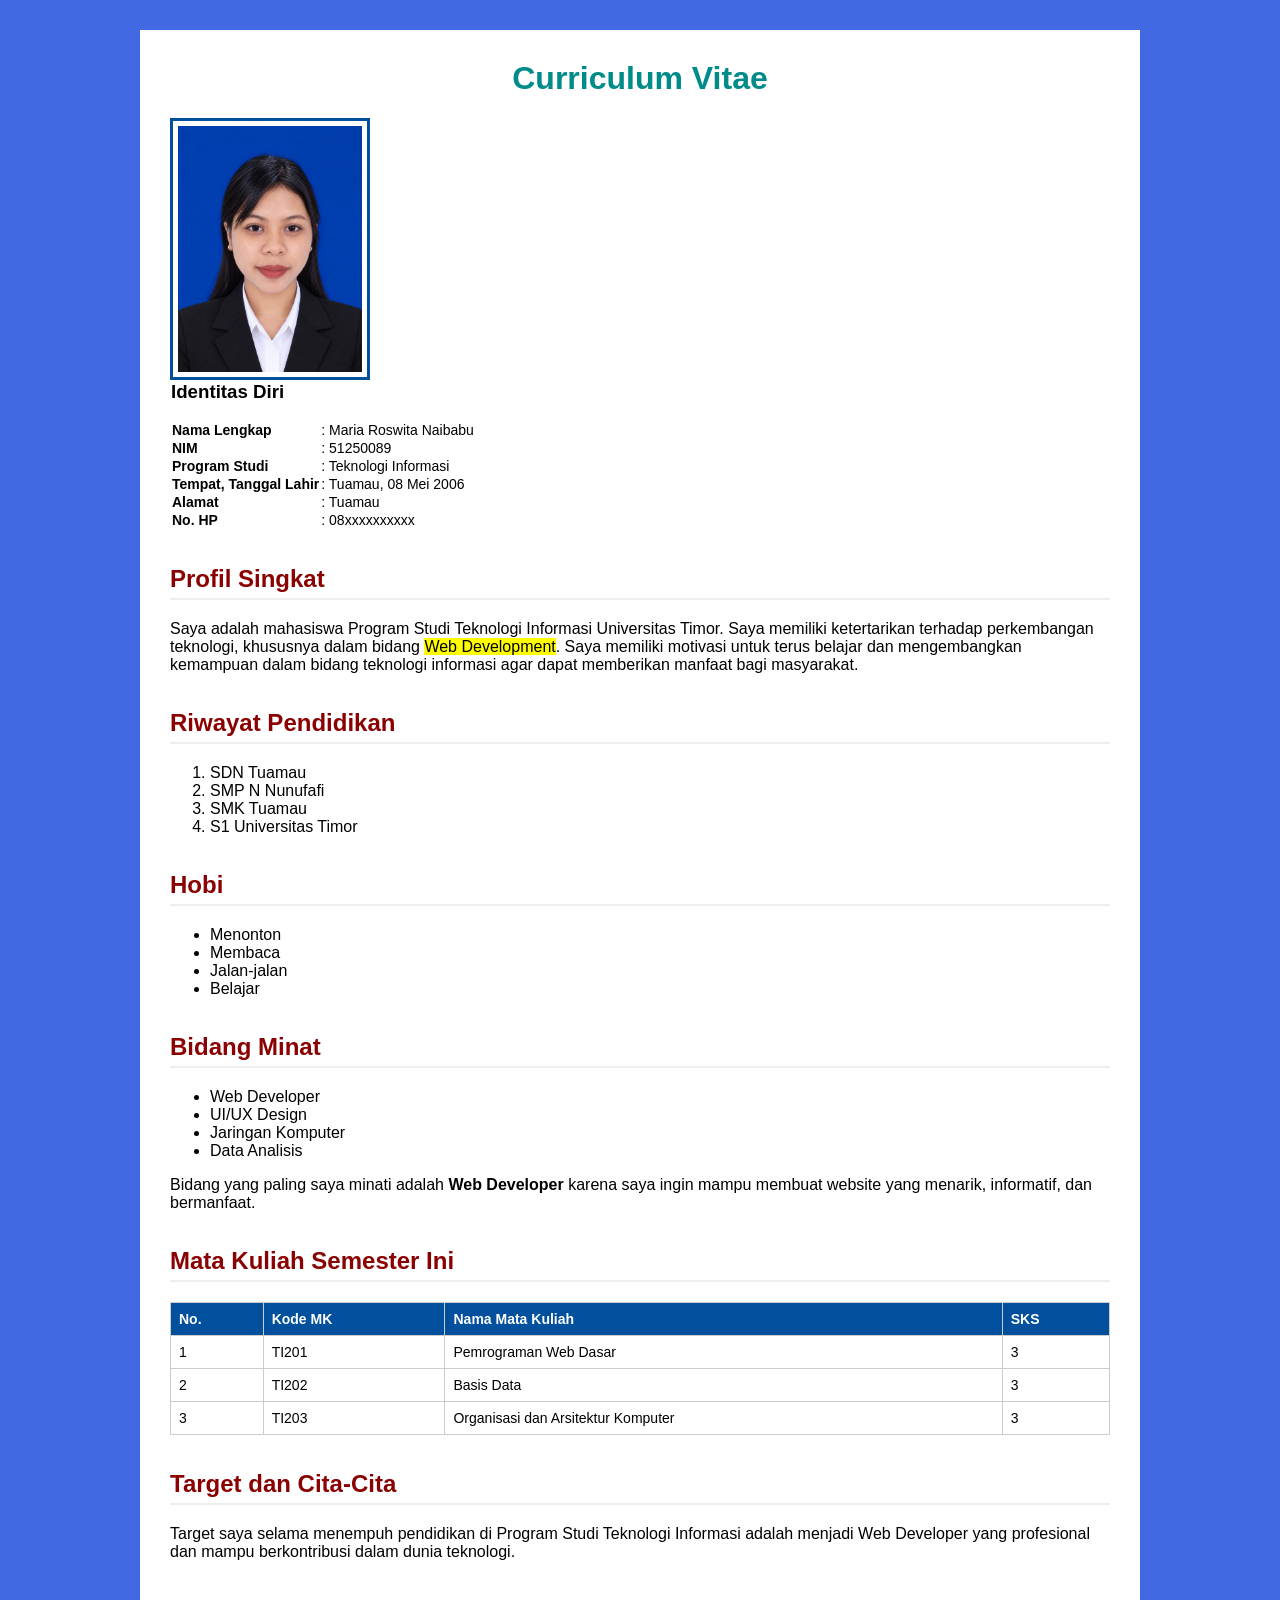
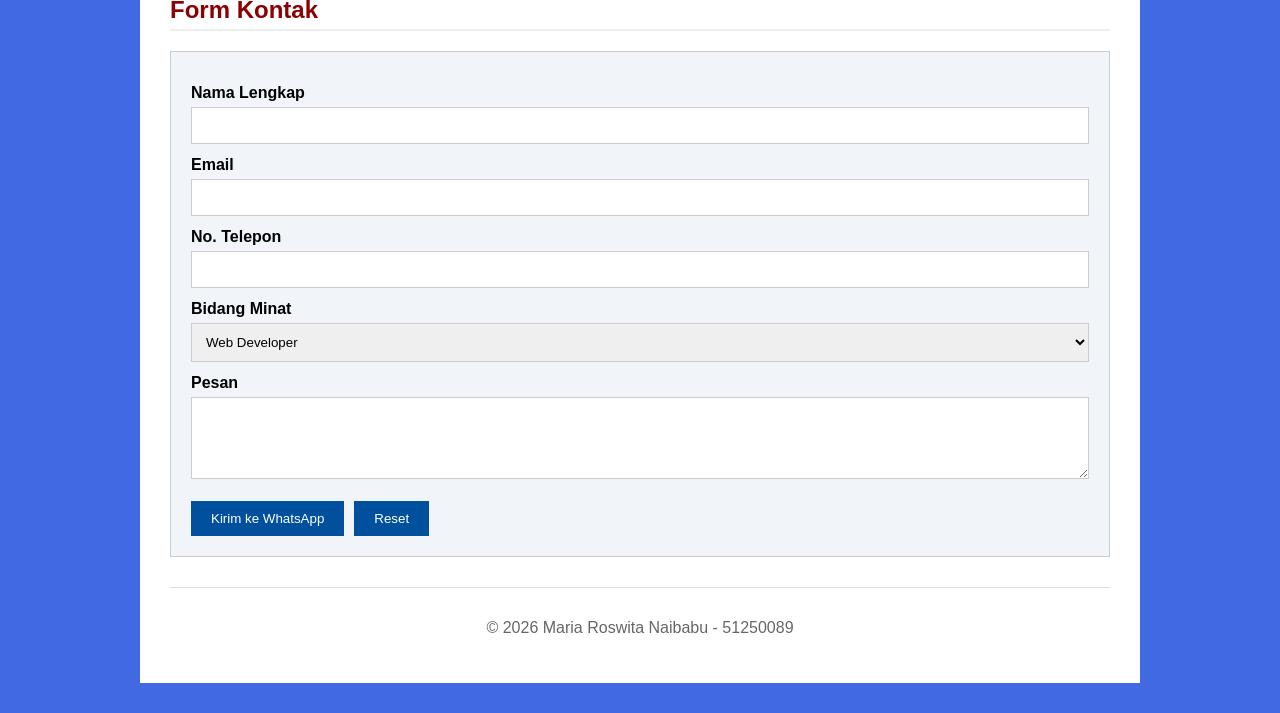
<file: index.html>
<!DOCTYPE html>
<html lang="id">
<head>
<meta charset="UTF-8">
<meta name="viewport" content="width=device-width, initial-scale=1.0">
<title>CV Maria Roswita Naibabu</title>
<style>
*{box-sizing:border-box}
body{background:royalblue;font-family:Arial,sans-serif;margin:0;padding:0}
.container{width:80%;max-width:1000px;margin:30px auto;padding:30px;background:#fff}
h1{color:darkcyan;text-align:center;margin-top:0}
h2{color:darkred;border-bottom:2px solid #eee;padding-bottom:5px;margin-top:35px}
table{border-collapse:collapse}
.identitas{width:100%;margin-bottom:20px}
.kolom-foto{vertical-align:top;padding-right:30px;width:250px}
.foto-profil{width:200px;border:3px solid #00509e;padding:5px;display:block}
.tabel-identitas{font-size:14px}
.tabel-matkul{width:100%;margin-top:10px}
.tabel-matkul th, .tabel-matkul td{border:1px solid #ccc;padding:8px;text-align:left;font-size:14px}
.tabel-matkul th{background:#00509e;color:#fff}
form{background:#f1f5f9;padding:20px;margin-top:20px;border:1px solid #ccc}
label{display:block;font-weight:bold;margin:12px 0 5px}
input,select,textarea{width:100%;padding:10px;border:1px solid #ccc}
button{background:#00509e;color:#fff;padding:10px 20px;border:none;margin-right:10px;cursor:pointer}
button:hover{background:#003366}
.footer{text-align:center;color:#666;margin-top:30px;border-top:1px solid #ddd;padding-top:15px}
@media(max-width:768px){
.container{width:94%;margin:10px auto;padding:15px}
.identitas,.identitas tbody,.identitas tr,.identitas td{display:block;width:100%}
.kolom-foto{width:100%;padding:0;text-align:center;margin-bottom:20px}
.foto-profil{width:160px;margin:0 auto}
button{width:100%;margin-bottom:10px}
}
</style>
</head>
<body>
<div class="container">
<h1>Curriculum Vitae</h1>
<table class="identitas">
<tr>
<img src="image/foto%20profil.jpg" class="foto-profil" alt="Foto Profil">
<td>
<h3 style="margin-top:0">Identitas Diri</h3>
<table class="tabel-identitas">
<tr><td><b>Nama Lengkap</b></td><td>: Maria Roswita Naibabu</td></tr>
<tr><td><b>NIM</b></td><td>: 51250089</td></tr>
<tr><td><b>Program Studi</b></td><td>: Teknologi Informasi</td></tr>
<tr><td><b>Tempat, Tanggal Lahir</b></td><td>: Tuamau, 08 Mei 2006</td></tr>
<tr><td><b>Alamat</b></td><td>: Tuamau</td></tr>
<tr><td><b>No. HP</b></td><td>: 08xxxxxxxxxx</td></tr>
</table>
</td>
</tr>
</table>
<h2>Profil Singkat</h2>
<p>Saya adalah mahasiswa Program Studi Teknologi Informasi Universitas Timor. Saya memiliki ketertarikan terhadap perkembangan teknologi, khususnya dalam bidang <mark>Web Development</mark>. Saya memiliki motivasi untuk terus belajar dan mengembangkan kemampuan dalam bidang teknologi informasi agar dapat memberikan manfaat bagi masyarakat.</p>
<h2>Riwayat Pendidikan</h2>
<ol><li>SDN Tuamau</li><li>SMP N Nunufafi</li><li>SMK Tuamau</li><li>S1 Universitas Timor</li></ol>
<h2>Hobi</h2>
<ul><li>Menonton</li><li>Membaca</li><li>Jalan-jalan</li><li>Belajar</li></ul>
<h2>Bidang Minat</h2>
<ul><li>Web Developer</li><li>UI/UX Design</li><li>Jaringan Komputer</li><li>Data Analisis</li></ul>
<p>Bidang yang paling saya minati adalah <b>Web Developer</b> karena saya ingin mampu membuat website yang menarik, informatif, dan bermanfaat.</p>
<h2>Mata Kuliah Semester Ini</h2>
<table class="tabel-matkul">
<tr><th>No.</th><th>Kode MK</th><th>Nama Mata Kuliah</th><th>SKS</th></tr>
<tr><td>1</td><td>TI201</td><td>Pemrograman Web Dasar</td><td>3</td></tr>
<tr><td>2</td><td>TI202</td><td>Basis Data</td><td>3</td></tr>
<tr><td>3</td><td>TI203</td><td>Organisasi dan Arsitektur Komputer</td><td>3</td></tr>
</table>
<h2>Target dan Cita-Cita</h2>
<p>Target saya selama menempuh pendidikan di Program Studi Teknologi Informasi adalah menjadi Web Developer yang profesional dan mampu berkontribusi dalam dunia teknologi.</p>
<h2>Form Kontak</h2>
<form id="formKontak">
<label>Nama Lengkap</label><input type="text" id="nama" required>
<label>Email</label><input type="email" id="e-mail" required>
<label>No. Telepon</label><input type="tel" id="telepon">
<label>Bidang Minat</label><select id="minat"><option>Web Developer</option><option>UI/UX Design</option><option>Jaringan Komputer</option><option>Data Analisis</option></select>
<label>Pesan</label><textarea id="pesan" rows="4" required></textarea>
<br><br>
<button type="submit">Kirim ke WhatsApp</button><button type="reset">Reset</button>
</form>
<div class="footer"><p>&copy; 2026 Maria Roswita Naibabu - 51250089</p></div>
</div>
<script>
const form=document.getElementById("formKontak");
form.addEventListener("submit",function(e){
e.preventDefault();
const nomorWA="6281339181944";
const nama=document.getElementById("nama").value;
const email=document.getElementById("e-mail").value;
const telepon=document.getElementById("telepon").value;
const minat=document.getElementById("minat").value;
const pesan=document.getElementById("pesan").value;
if(nama===""||pesan===""){alert("Nama dan Pesan wajib diisi!");return;}
const isi=`Halo, saya hubungi via CV Website\n\nNama: ${nama}\nEmail: ${email}\nTelepon: ${telepon}\nMinat: ${minat}\n\nPesan:\n${pesan}`;
window.location.href="https://api.whatsapp.com/send?phone="+nomorWA+"&text="+encodeURIComponent(isi);
});
</script>
</body>
</html>
</file>
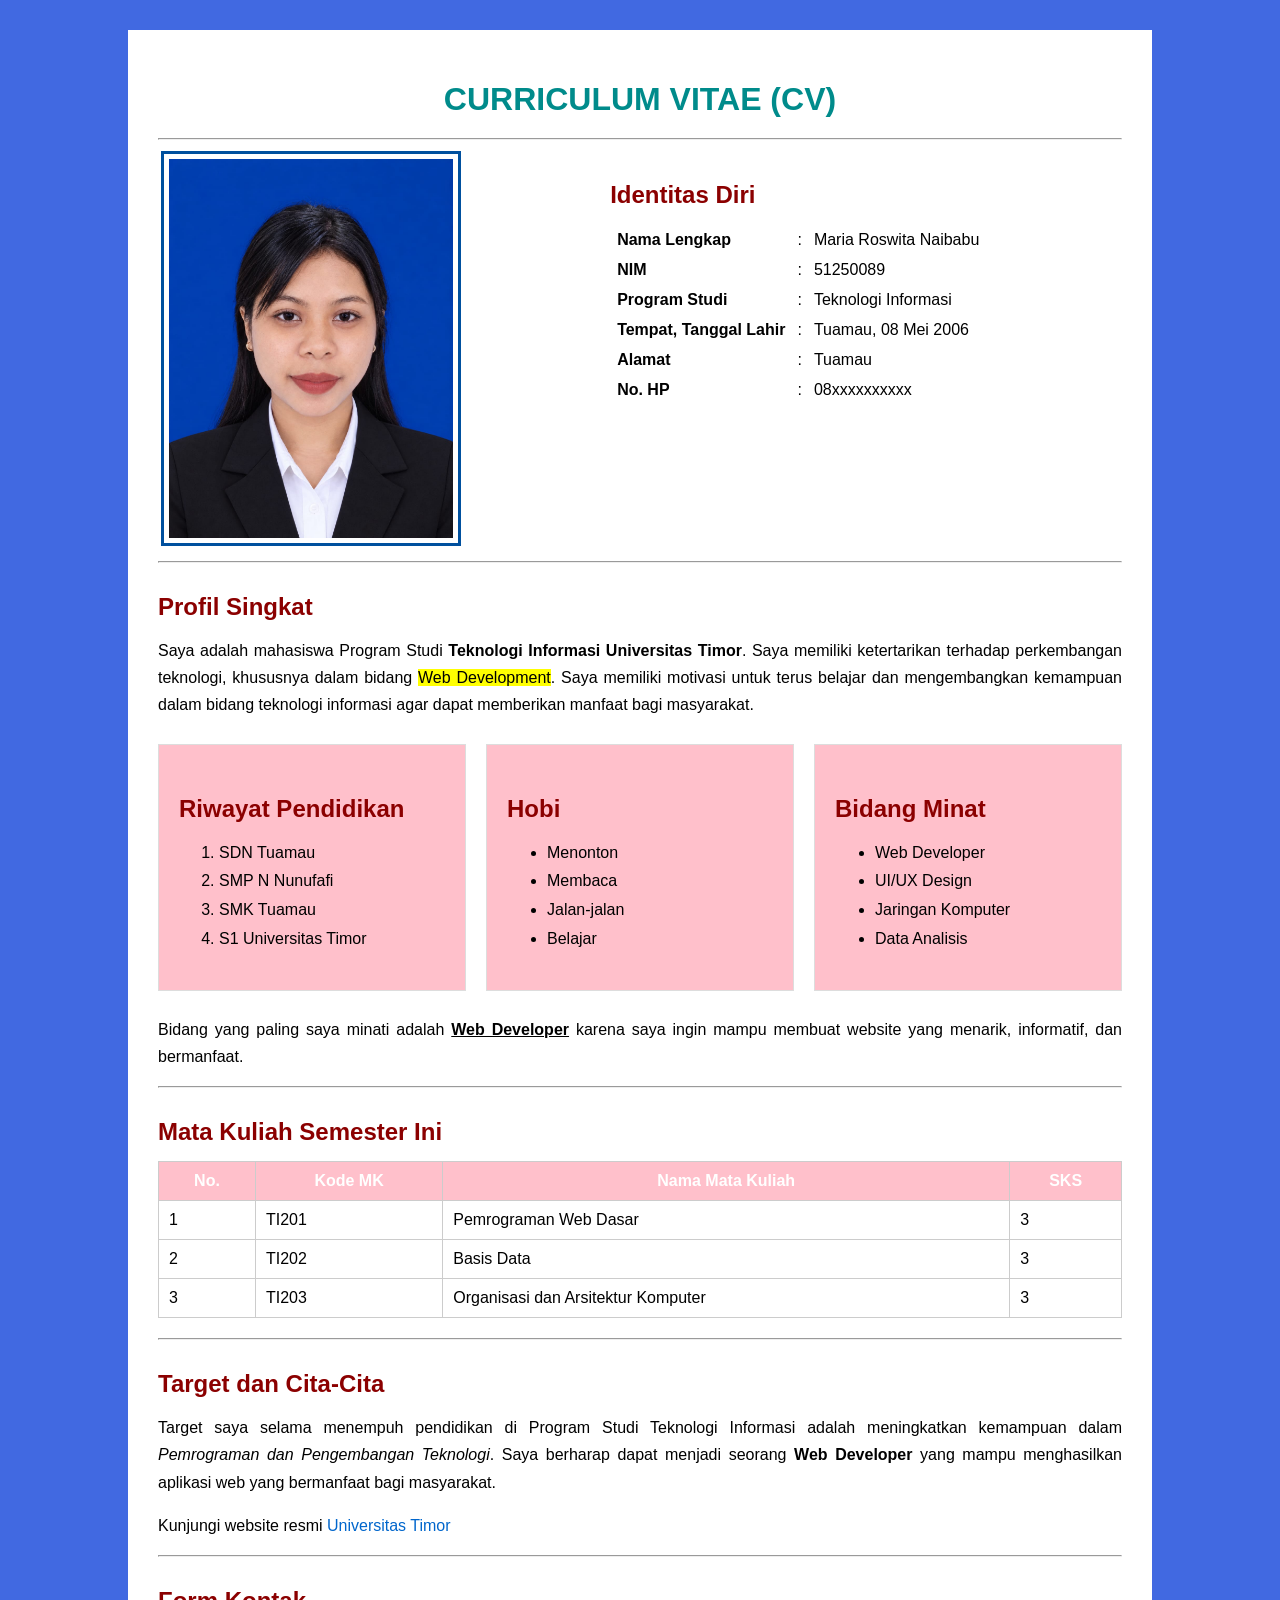
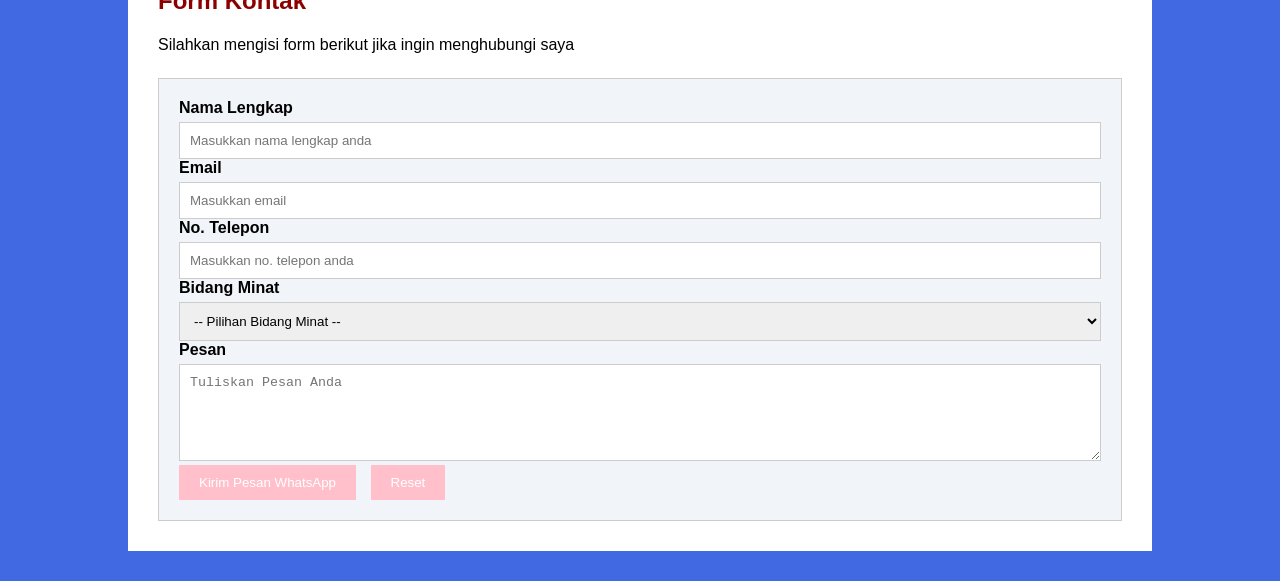
<file: latih2.html>
<!DOCTYPE html>
<html lang="id">
<head>
    <meta charset="UTF-8">
    <meta name="viewport" content="width=device-width, initial-scale=1.0">
    <title>Curriculum Vitae (CV)</title>
    <link rel="stylesheet" href="../style.css">
</head>

<body>
    <div class="container">

        <h1>CURRICULUM VITAE (CV)</h1>
        <hr>

        <table class="identitas">
            <tr>
                <!-- Kolom Foto -->
                <td class="kolom-foto">
                    <img src="../image/foto profil.jpg"
                         alt="Foto Profil"
                         class="foto-profil">
                </td>

                <!-- Kolom Identitas -->
                <td class="kolom-identitas">
                    <h2>Identitas Diri</h2>

                    <table class="data-identitas">
                        <tr>
                            <td><strong>Nama Lengkap</strong></td>
                            <td>:</td>
                            <td>Maria Roswita Naibabu</td>
                        </tr>

                        <tr>
                            <td><strong>NIM</strong></td>
                            <td>:</td>
                            <td>51250089</td>
                        </tr>

                        <tr>
                            <td><strong>Program Studi</strong></td>
                            <td>:</td>
                            <td>Teknologi Informasi</td>
                        </tr>

                        <tr>
                            <td><strong>Tempat, Tanggal Lahir</strong></td>
                            <td>:</td>
                            <td>Tuamau, 08 Mei 2006</td>
                        </tr>

                        <tr>
                            <td><strong>Alamat</strong></td>
                            <td>:</td>
                            <td>Tuamau</td>
                        </tr>

                        <tr>
                            <td><strong>No. HP</strong></td>
                            <td>:</td>
                            <td>08xxxxxxxxxx</td>
                        </tr>
                    </table>
                </td>
            </tr>
        </table>

        <hr>

        <!-- Profil Singkat -->
        <h2>Profil Singkat</h2>

        <p>
            Saya adalah mahasiswa Program Studi
            <strong>Teknologi Informasi Universitas Timor</strong>.
            Saya memiliki ketertarikan terhadap perkembangan teknologi,
            khususnya dalam bidang <mark>Web Development</mark>.
            Saya memiliki motivasi untuk terus belajar dan mengembangkan
            kemampuan dalam bidang teknologi informasi agar dapat
            memberikan manfaat bagi masyarakat.
        </p>

        <!-- Informasi -->
        <div class="grid-informasi">

            <!-- Riwayat Pendidikan -->
            <div class="card">
                <h2>Riwayat Pendidikan</h2>

                <ol>
                    <li>SDN Tuamau</li>
                    <li>SMP N Nunufafi</li>
                    <li>SMK Tuamau</li>
                    <li>S1 Universitas Timor</li>
                </ol>
            </div>

            <!-- Hobi -->
            <div class="card">
                <h2>Hobi</h2>

                <ul>
                    <li>Menonton</li>
                    <li>Membaca</li>
                    <li>Jalan-jalan</li>
                    <li>Belajar</li>
                </ul>
            </div>

            <!-- Bidang Minat -->
            <div class="card">
                <h2>Bidang Minat</h2>

                <ul>
                    <li>Web Developer</li>
                    <li>UI/UX Design</li>
                    <li>Jaringan Komputer</li>
                    <li>Data Analisis</li>
                </ul>
            </div>

        </div>

        <p>
            Bidang yang paling saya minati adalah
            <strong><u>Web Developer</u></strong>
            karena saya ingin mampu membuat website yang menarik,
            informatif, dan bermanfaat.
        </p>

        <hr>

        <!-- Mata Kuliah -->
        <h2>Mata Kuliah Semester Ini</h2>

        <table class="tabel-matakuliah">
            <tr>
                <th>No.</th>
                <th>Kode MK</th>
                <th>Nama Mata Kuliah</th>
                <th>SKS</th>
            </tr>

            <tr>
                <td>1</td>
                <td>TI201</td>
                <td>Pemrograman Web Dasar</td>
                <td>3</td>
            </tr>

            <tr>
                <td>2</td>
                <td>TI202</td>
                <td>Basis Data</td>
                <td>3</td>
            </tr>

            <tr>
                <td>3</td>
                <td>TI203</td>
                <td>Organisasi dan Arsitektur Komputer</td>
                <td>3</td>
            </tr>
        </table>

        <hr>

        <!-- Target dan Cita-Cita -->
        <h2>Target dan Cita-Cita</h2>

        <p>
            Target saya selama menempuh pendidikan di Program Studi
            Teknologi Informasi adalah meningkatkan kemampuan dalam
            <em>Pemrograman dan Pengembangan Teknologi</em>.
            Saya berharap dapat menjadi seorang
            <strong>Web Developer</strong> yang mampu menghasilkan
            aplikasi web yang bermanfaat bagi masyarakat.
        </p>

        <!-- Website Universitas -->
        <p>
            Kunjungi website resmi
            <a href="https://unimor.ac.id" target="_blank">
                Universitas Timor
            </a>
        </p>

        <hr>

        <!-- Form Kontak -->
        <h2>Form Kontak</h2>

        <p>
            Silahkan mengisi form berikut jika ingin menghubungi saya
        </p>

        <form id="formkontak">

            <!-- Nama -->
            <div class="form-grup">
                <label for="nama">Nama Lengkap</label>
                <input
                    type="text"
                    id="nama"
                    name="nama"
                    placeholder="Masukkan nama lengkap anda">
            </div>

            <!-- Email -->
            <div class="form-grup">
                <label for="email">Email</label>
                <input
                    type="email"
                    id="email"
                    name="email"
                    placeholder="Masukkan email">
            </div>

            <!-- Telepon -->
            <div class="form-grup">
                <label for="telepon">No. Telepon</label>
                <input
                    type="text"
                    id="telepon"
                    name="telepon"
                    placeholder="Masukkan no. telepon anda">
            </div>

            <!-- Bidang Minat -->
            <div class="form-grup">
                <label for="minat">Bidang Minat</label>

                <select name="minat" id="minat">
                    <option value="">-- Pilihan Bidang Minat --</option>
                    <option value="web">Web Development</option>
                    <option value="uiux">UI/UX Design</option>
                    <option value="ai">Artificial Intelligence</option>
                    <option value="data">Data Analisis</option>
                </select>
            </div>

            <!-- Pesan -->
            <div class="form-grup">
                <label for="pesan">Pesan</label>

                <textarea
                    name="pesan"
                    id="pesan"
                    rows="5"
                    placeholder="Tuliskan Pesan Anda"></textarea>
            </div>

            <!-- Tombol -->
            <div class="form-tombol">
                <button type="submit">Kirim Pesan WhatsApp</button>
                <button type="reset">Reset</button>
            </div>

        </form>

    </div>

    <script src="../script.js"></script>
</body>
</html>
</file>
<file: style.css>
*{
box-sizing: border-box;
}

body{
	background-color: royalblue;
	font-family: Arial, sans-serif;
	color: #000000;
	margin: 0;
	padding: 0;
}

.container {
	width: 80%;
	margin: 30px auto;
	padding: 30px;
	background-color: white;
}

h1 {
	color: darkcyan;
	text-align: center;
	margin-bottom: 20px;
}
h2 {
	color: darkred;
	margin-top: 30px;
	margin-bottom: 15px;
}
p {
	font-size: 16px;
	line-height: 1.7;
	text-align: justify;
}
.identitas {
	width: 100%;
}
.kolom-foto {
	vertical-align: top;
	padding-right: 30px;
}
.kolom-identitas {
	vertical-align: top;
}
.foto-profil {
	width: 300px;
	border: 3px solid #00509e;
	padding: 5px;
}
.data-identitas td {
	padding: 5px;
}

ul, ol {
	line-height: 1.8;
}

.tabel-matakuliah {
	width: 100%;
	border-collapse: collapse;
	margin-top: 15px;
	margin-bottom: 20px;
}
.tabel-matakuliah th {
	background-color: pink;
	color: white;
	padding: 10px;
	border: 1px solid #cccccc;
}
.tabel-matakuliah td {
	padding: 10px;
	border: 1px solid #cccccc;
}

a {
	color: #0066cc;
	text-decoration: none;
}
a:hover {
	color: red;
	text-decoration: underline;
}

form {
	background-color: #f1f5f9;
	padding: 20px;
	margin-top: 20px;
	border: 1px solid #cccccc;
}
label {
	display: block;
	font-weight: bold;
	margin-bottom: 5px;
}
input, select, textarea {
	width: 100%;
	padding: 10px;
	border: 1px solid #cccccc;
	box-sizing: border-box;
}
textarea {
	resize: vertical;
}

button {
	background-color: pink;
	color: white;
	padding: 10px 20px;
	border: none;
	margin-right: 10px;
	cursor: pointer;
}
button:hover {
	background-color: #003366;
}

.footer {
	text-align: center;
	color: #666666;
	margin-top: 30px;
}
.grid-informasi {
	display: grid;
	grid-template-columns: repeat(3, 1fr);
	gap: 20px;
	margin-top: 25px;
	margin-bottom: 25px;
}
.card {
	background-color: pink;
	padding: 20px;
	border: 1px solid #dddddd;
}

/* RESPONSIF HP */
@media (max-width: 768px) {
	.container{
		width: 94%;
		margin: 10px auto;
		padding: 15px;
	}
	h1 {font-size: 24px;}
	h2 {font-size: 19px;}
	p {font-size: 14px; line-height: 1.6;}

	.identitas, .identitas tbody, .identitas tr, .identitas td {
		display: block;
		width: 100%;
	}
	.kolom-foto {
		width: 100%;
		padding-right: 0;
		text-align: center;
		margin-bottom: 20px;
	}
	.foto-profil {
		width: 150px;
	}
	.grid-informasi {
		grid-template-columns: 1fr;
		gap: 15px;
	}
	button {
		width: 100%;
		margin-bottom: 10px;
	}
}
</file>
